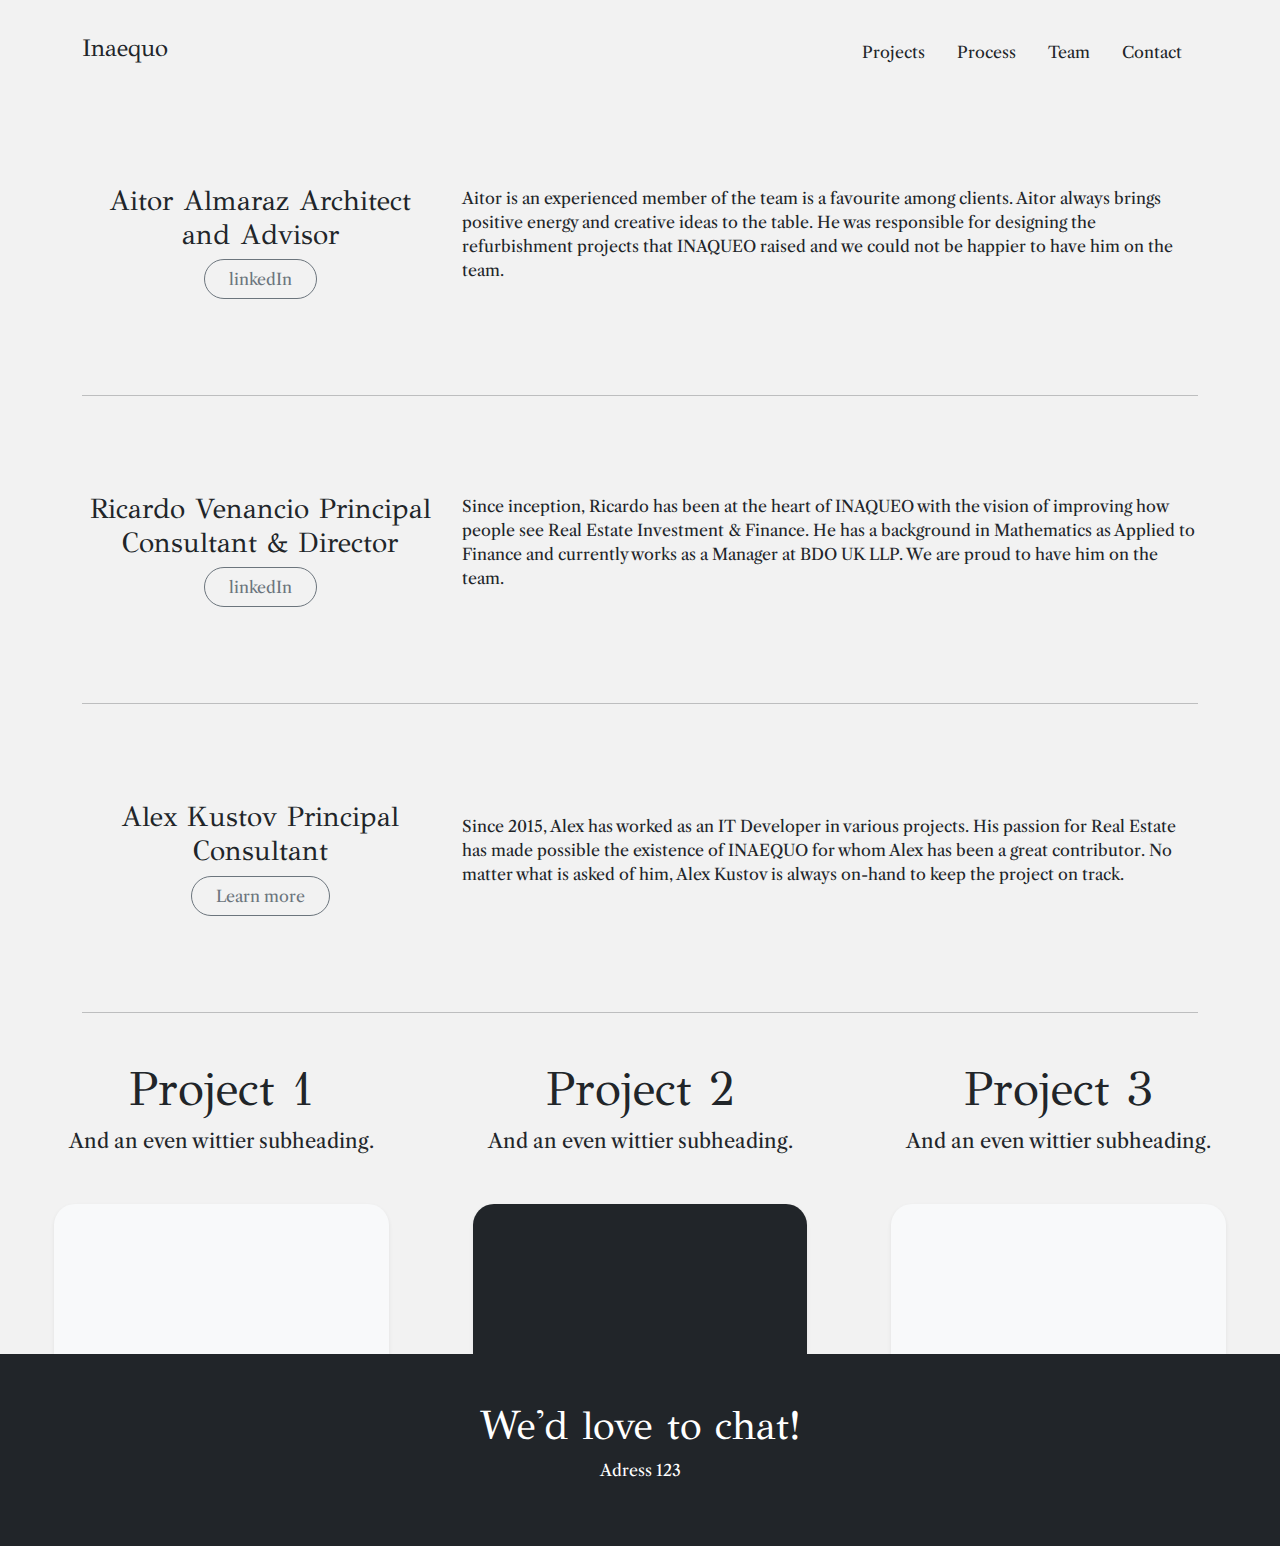
<file: team.html>
<!doctype html>
<html lang="en">

    <head>
        <meta charset="utf-8">
        <meta name="viewport" content="width=device-width, initial-scale=1">
        <title>Inaequo Team - Portuguese Real Estate with Confidence</title>
        <link rel='stylesheet'
            href='https://cdnjs.cloudflare.com/ajax/libs/bootstrap/5.0.2/css/bootstrap.min.css'>
        <link rel="stylesheet" href="./style.css">
        <link rel="preconnect" href="https://fonts.googleapis.com">
        <link rel="preconnect" href="https://fonts.gstatic.com" crossorigin>
        <link
            href="https://fonts.googleapis.com/css2?family=GFS+Didot&family=Libre+Caslon+Text&display=swap"
            rel="stylesheet">
    </head>

    <body>
        <div class="container">
            <header class="d-flex flex-wrap justify-content-center py-3 mb-2
                mt-3">
                <a class="d-flex align-items-center mb-3 mb-md-0 me-md-auto
                    text-dark text-decoration-none" href="/index.html">

                    <h2 class="fs-4 strong">
                        Inaequo
                    </h2>
                </a>
                <ul class="nav nav-pills">
                    <li class="nav-item">
                        <a class="nav-link link-dark" href="#"> Projects</a>
                    </li>
                    <li class="nav-item">
                        <a class="nav-link link-dark" href="#"> Process</a>
                    </li>
                    <li class="nav-item">
                        <a class="nav-link link-dark" href="/team.html"> Team</a>
                    </li>
                    <li class="nav-item">
                        <a class="nav-link link-dark" href="#"> Contact</a>
                    </li>
                </ul>
            </header>


        </div>
        <div class="container">






            <div class="row mt-5 mb-5 pt-5 pb-5 align-items-center">
                <div class="col md-4 text-center">
                    <h3>

                        Aitor Almaraz
                        Architect and Advisor

                    </h3>
                    <a class="btn btn-outline-secondary" href="#">linkedIn</a>
                </div>
                <div class="col-md-8">
                    <p>
                        Aitor is an experienced member of the team is a
                        favourite among clients. Aitor always brings positive
                        energy and
                        creative ideas to the table. He was responsible for
                        designing the refurbishment projects that INAQUEO raised
                        and we
                        could not be happier to have him on the team.</p>
                </div>
            </div>
            <hr />

            <div class="row mt-5 mb-5 pt-5 pb-5 align-items-center">
                <div class="col md-4 text-center">
                    <h3>

                        Ricardo Venancio
                        Principal Consultant & Director

                    </h3>
                    <a class="btn btn-outline-secondary" href="#">linkedIn</a>
                </div>
                <div class="col-md-8">
                    <p>
                        Since inception, Ricardo has been at the heart of
                        INAQUEO with the vision of improving how people see Real
                        Estate
                        Investment & Finance. He has a background in Mathematics
                        as Applied to Finance and currently works as a Manager
                        at BDO
                        UK LLP. We are proud to have him on the team. </p>
                </div>
            </div>
            <hr />
            <div class="row mt-5 mb-5 pt-5 pb-5 align-items-center">
                <div class="col md-4 text-center">
                    <h3>
                        Alex Kustov
                        Principal Consultant

                    </h3>
                    <a class="btn btn-outline-secondary" href="#">Learn more</a>
                </div>
                <div class="col-md-8">
                    <p>
                        Since 2015, Alex has worked as an IT Developer in
                        various projects.
                        His passion for Real Estate has made possible the
                        existence of INAEQUO for whom Alex has been a great
                        contributor. No
                        matter what is asked of him, Alex Kustov is always
                        on-hand to keep the project on track. </p>
                </div>
            </div>
            <hr />
        </div>

        <div class="container-fluid" id="services">
            <div class="d-md-flex flex-md-equal w-100">
                <div class="col text-center overflow-hidden">
                    <div class="my-3 py-3">
                        <h2 class="display-5">
                            Project 1
                        </h2>
                        <p class="lead">
                            And an even wittier subheading.
                        </p>
                    </div>
                    <div class="bg-light shadow-sm mx-auto"
                        style="width: 80%; height: 150px; border-radius: 21px
                        21px 0 0;"></div>
                </div>
                <div class="col text-center overflow-hidden">
                    <div class="my-3 p-3">
                        <h2 class="display-5">
                            Project 2
                        </h2>
                        <p class="lead">
                            And an even wittier subheading.
                        </p>
                    </div>
                    <div class="bg-dark shadow-sm mx-auto" style="width: 80%;
                        height: 150px; border-radius: 21px 21px 0 0;">
                    </div>
                </div>
                <div class="col text-center overflow-hidden">
                    <div class="my-3 py-3">
                        <h2 class="display-5">
                            Project 3
                        </h2>
                        <p class="lead">
                            And an even wittier subheading.
                        </p>
                    </div>
                    <div class="bg-light shadow-sm mx-auto"
                        style="width: 80%; height: 150px; border-radius: 21px
                        21px 0 0;"></div>
                </div>
            </div>
        </div>
        <footer class="text-bg-dark p-5 text-center">
            <h1>
                We'd love to chat!
            </h1>
            <address>Adress 123</address>
        </footer>
        <!-- partial -->
        <script
            src='https://cdnjs.cloudflare.com/ajax/libs/bootstrap/5.2.1/js/bootstrap.min.js'></script>
    </body>

</html>
</file>
<file: style.css>
body {
  font-family: 'Libre Caslon Text', serif;
  background:#f2f2f2;
  
}

h1, h2, h3, h4,h5{
  font-family: 'GFS Didot', serif;
}

.btn-outline-secondary {
  border-radius: 30px;
  padding: 7px 24px;
}

footer {
  background: #16243a;
  color: #fff;
  
}

footer a {
  color: #ffffff;
}
</file>
